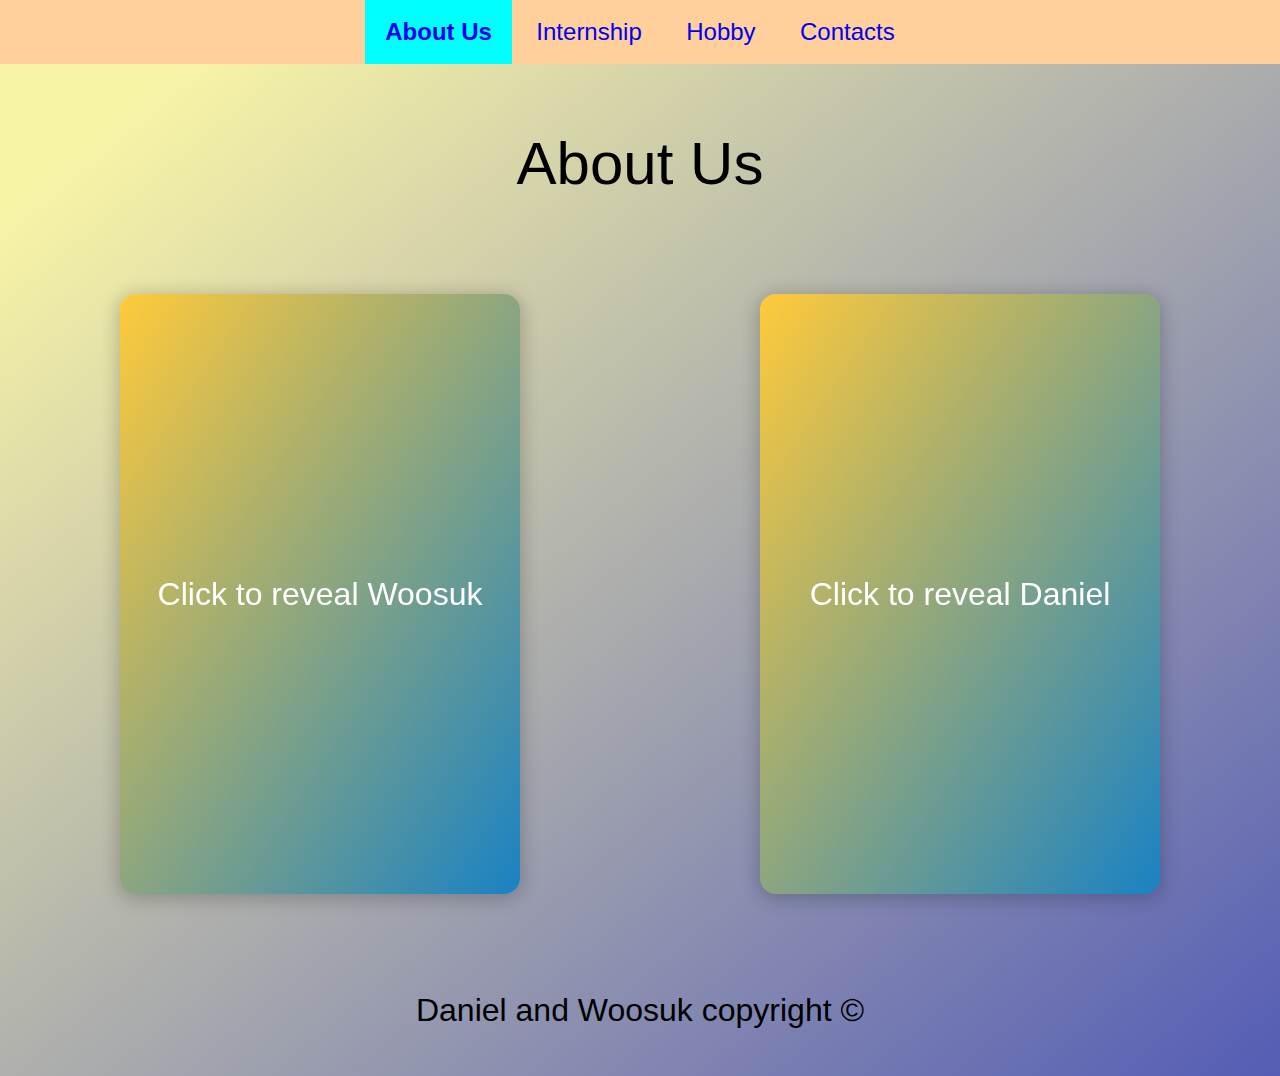
<file: index.html>
<!DOCTYPE html>
<html lang="en">

    <head>
        <meta charset="UTF-8">
        <meta http-equiv="X-UA-Compatible" content="IE=edge">
        <meta name="viewport" content="width=device-width, initial-scale=1.0">
        <link rel="stylesheet" href="css/html5reset.css">
        <link rel="stylesheet" href="css/style.css">
        <link rel="stylesheet" href="css/index.css">

        <title>Document</title>
    </head>

    <body>
        <a class="skip" href="#skip">Skip to Main Content</a>
        <header>
            <nav class="nav_bar">
                <div>
                    <ul>
                        <li id="show-menu"><a href="">Show Menu</a></li>
                        <li id="hide-menu"><a href="">Hide Menu</a></li>
                        <li id="index"><a href="index.html">About Us</a></li>
                        <li id="internship"><a href="internship.html">Internship</a></li>
                        <li id="hobby"><a href="hobby.html">Hobby</a></li>
                        <li id="future"><a href="future.html"> Contacts</a>
                        </li>
                    </ul>
                </div>
            </nav>

        </header>

        <main class="container" id="skip">
            <p><span id='time'></span></p>
            <h1> About Us </h1>
            <div class="card-container">
                <div class="card">
                    <div class="card_inner" id="card_woosuk">
                        <div class="card_face front">
                            <h2> Click to reveal Woosuk</h2>
                        </div>
                        <div class="card_face back">
                            <div class="card_content">
                                <div class="card_header">
                                    <img src="images/woosuk.jpg" alt="a picture
                                        of a
                                        distinguished gentlemen named Woosuk"
                                        class="pfp" />
                                    <h2> Woosuk Kang </h2>
                                </div>
                                <div class="card_body">
                                    <h3>
                                        Computer Science student at the
                                        University of Michigan
                                    </h3>
                                    <p>
                                        I'm currently pursuing a Bachelor's
                                        Degree in Computer Science in the
                                        College of Engineering. I interned as a
                                        software enginner at Bank of America in
                                        Chicago over the summer and will be
                                        joining them again as a new grad in July
                                        2023.
                                    </p>
                                </div>
                            </div>
                        </div>
                    </div>
                </div>

                <div class="card">
                    <div class="card_inner" id="card_daniel">
                        <div class="card_face front">
                            <h2> Click to reveal Daniel</h2>
                        </div>
                        <div class="card_face back">
                            <div class="card_content">
                                <div class="card_header">
                                    <img src="images/Daniel.png" alt="Daniel
                                        Shim
                                        senior portrait" class="pfp" />
                                    <h2> Daniel Shim </h2>
                                </div>
                                <div class="card_body">
                                    <h3>
                                        Computer Science student at the
                                        University of Michigan
                                    </h3>
                                    <p>
                                        I'm currently pursuing a Bachelor's
                                        Degree in Computer Science in the
                                        College of Engineering. I interned as a
                                        software enginner at Capital One in
                                        McLean, VA over the summer. I will be
                                        joining SUGS in fall 2023.

                                    </p>
                                </div>
                            </div>
                        </div>
                    </div>
                </div>
            </div>
            <script src="js/func.js"></script>
            <script src="js/index.js"></script>
        </main>

        <footer>
            Daniel and Woosuk copyright &copy
        </footer>

    </body>

</html>
</file>
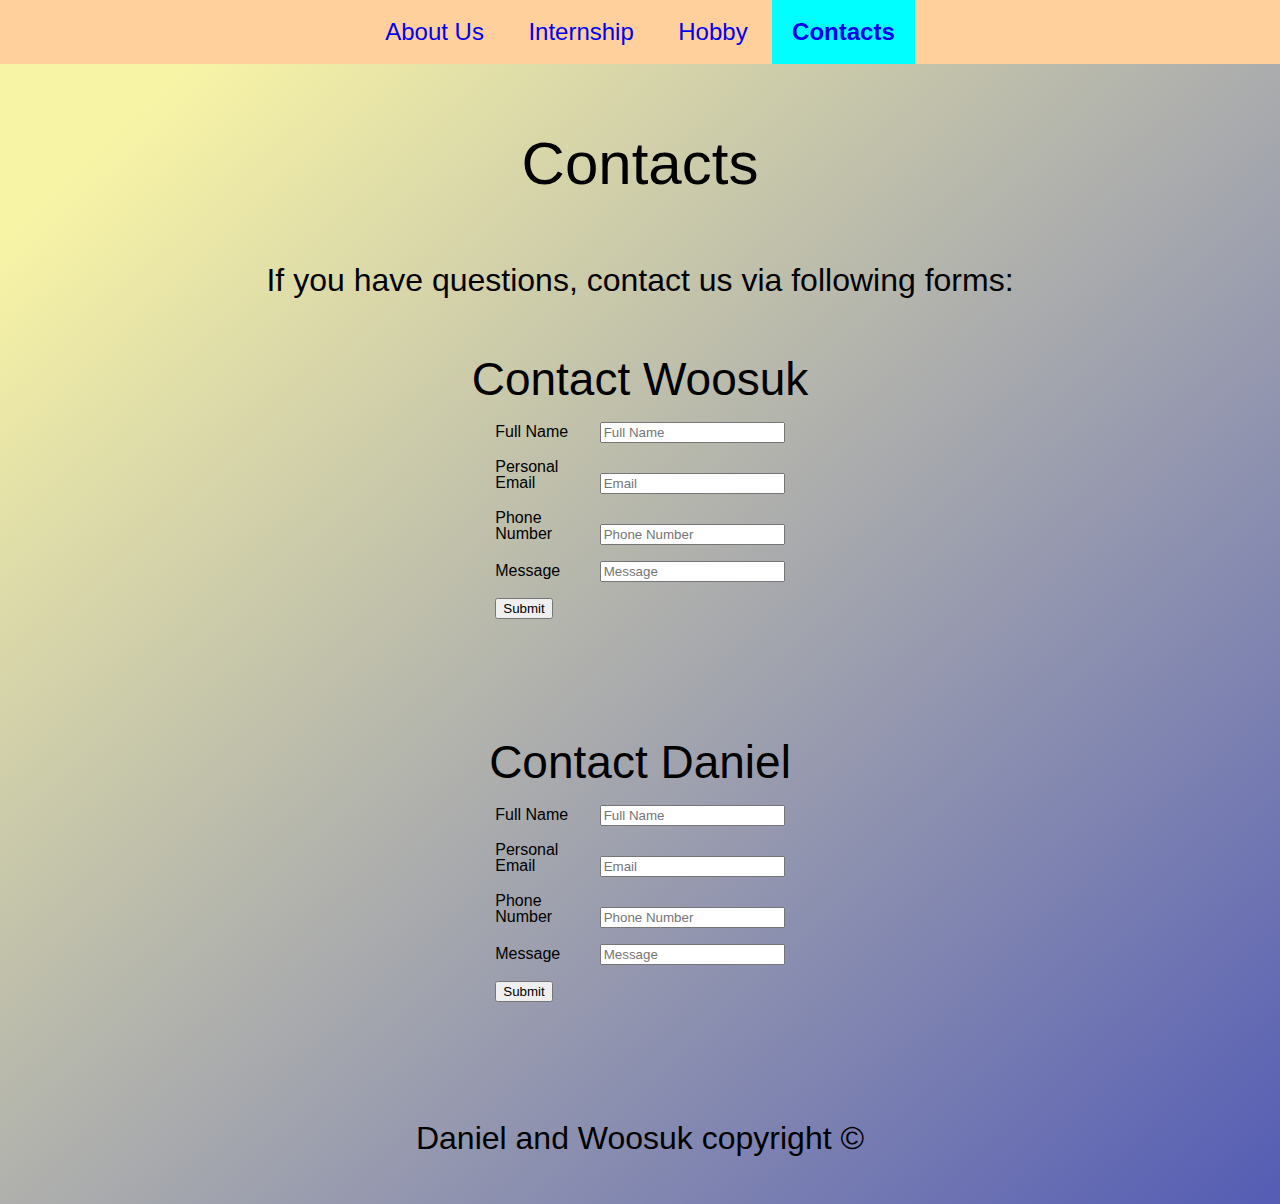
<file: future.html>
<!DOCTYPE html>
<html lang="en">

<head>
    <meta charset="UTF-8">
    <meta http-equiv="X-UA-Compatible" content="IE=edge">
    <meta name="viewport" content="width=device-width, initial-scale=1.0">
    <link rel="stylesheet" href="css/html5reset.css">
    <link rel="stylesheet" href="css/style.css">
    <link rel="stylesheet" href="css/future.css">
    <title>Document</title>
</head>

<body>
    <a class="skip" href="#skip">Skip to Main Content</a>
    <header>
        <script src="https://smtpjs.com/v3/smtp.js"></script>
        <nav class="nav_bar">
            <ul>
                <li id="show-menu"><a href="">Show Menu</a></li>
                <li id="hide-menu"><a href="">Hide Menu</a></li>
                <li id="index"><a href="index.html">About Us</a></li>
                <li id="internship"><a href="internship.html">Internship</a></li>
                <li id="hobby"><a href="hobby.html">Hobby</a></li>
                <li id="future"><a href="future.html"> Contacts </a> </li>

            </ul>
        </nav>
    </header>
    <main id="skip">
        <h2><span id='time'></span></h2>
        <h1>Contacts</h1>
        <div>
            <p>
                If you have questions, contact us via following forms:
            </p>
        </div>
        <div class="email">
            <div>
                <h2>Contact Woosuk</h2>
            </div>
            <div class="myText">
                <form action="https://formspree.io/f/mdojqzwr" method="POST">
                    <label for="fname1">Full Name</label>
                    <input type="text" id="fname1" name="fullname" placeholder="Full Name">
                    <br><br>
                    <label for="email1">Personal Email</label>
                    <input type="text" id="email1" name="email" placeholder="Email">
                    <br><br>
                    <label for="number1">Phone Number</label>
                    <input type="text" id="number1" name="number" placeholder="Phone Number">
                    <br><br>
                    <label for="message1">Message</label>
                    <input type="text" id="message1" name="message" placeholder="Message">&#8205;
                    <br><br>
                    <input type="submit" value="Submit">
                </form>
            </div>
        </div>
        <div class="email">
            <div>
                <h2>Contact Daniel</h2>
            </div>
            <div class="myText">
                <form action="https://formspree.io/f/mdojqzwr" method="POST">
                    <label for="fname">Full Name</label>
                    <input type="text" id="fname" name="fullname" placeholder="Full Name">
                    <br><br>
                    <label for="email">Personal Email</label>
                    <input type="text" id="email" name="email" placeholder="Email">
                    <br><br>
                    <label for="number">Phone Number</label>
                    <input type="text" id="number" name="number" placeholder="Phone Number">
                    <br><br>
                    <label for="message">Message</label>
                    <input type="text" id="message" name="message" placeholder="Message">&#8205;
                    <br><br>
                    <input type="submit" value="Submit">
                </form>
                <!-- <label for="text2"><p class="label">Daniel</p></label>
                <textarea id="text2" rows="10" cols="40" placeholder="Dear Daniel Shim,"></textarea> -->
            </div>
            <!-- <div class="button1">
                <button class="b1" onclick="sendMail2(); return false">Send</button>
            </div> -->
        </div>
        <script src="js/func.js"></script>
    </main>

    <footer>
        Daniel and Woosuk copyright &copy
    </footer>

</body>

</html>
</file>
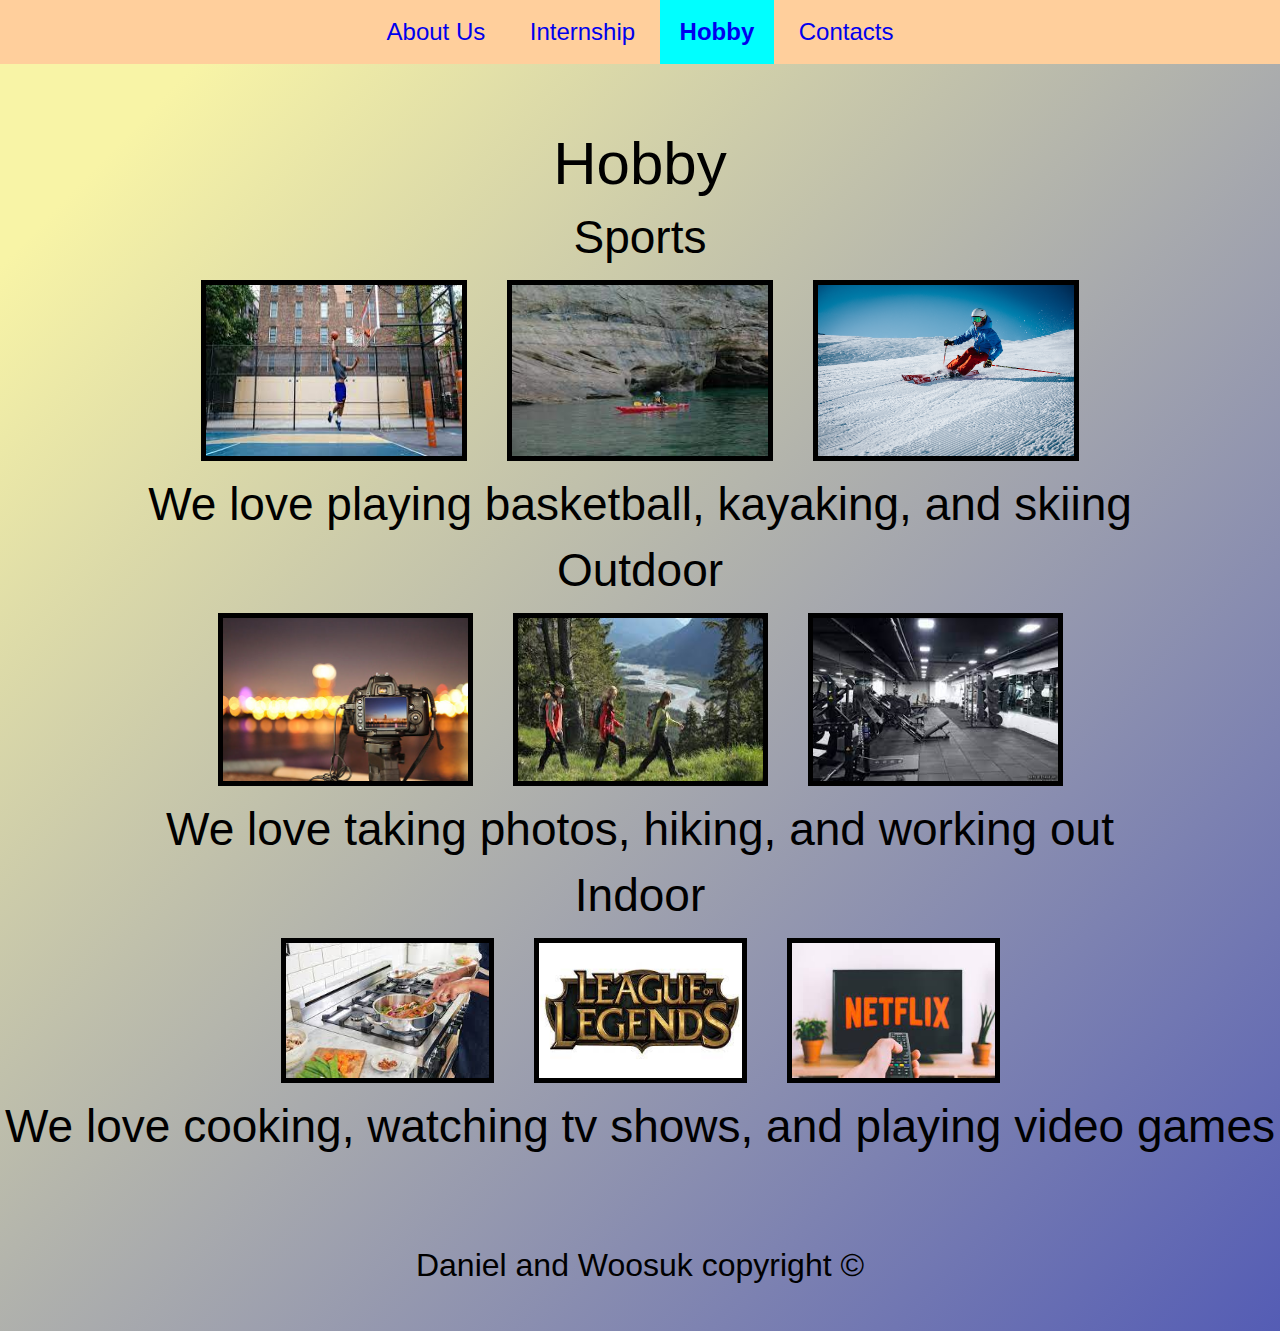
<file: hobby.html>
<!DOCTYPE html>
<html lang="en">

    <head>
        <meta charset="UTF-8">
        <meta http-equiv="X-UA-Compatible" content="IE=edge">
        <meta name="viewport" content="width=device-width, initial-scale=1.0">
        <link rel="stylesheet" href="css/html5reset.css">
        <link rel="stylesheet" href="css/style.css">
        <link rel="stylesheet" href="css/hobby.css">
        <title>Document</title>
    </head>

    <body>
        <a class="skip" href="#skip">Skip to Main Content</a>
        <header>
            <nav class="nav_bar">
                <div>
                    <ul>
                        <li id="show-menu"><a href="">Show Menu</a></li>
                        <li id="hide-menu"><a href="">Hide Menu</a></li>
                        <li id="index"><a href="index.html">About Us</a></li>
                        <li id="internship"><a href="internship.html">Internship</a></li>
                        <li id="hobby"><a href="hobby.html">Hobby</a></li>
                        <li id="future"><a href="future.html"> Contacts </a>
                        </li>

                    </ul>
                </div>
            </nav>
        </header>

        <main id="skip">
            <p><span id='time'></span></p>
            <h1>Hobby</h1>
            <div class="gallery">
                <h2>Sports</h2>
                <div class="break"></div>
                <div class="gallery-image">
                    <img src="images/playingbb.jpg" alt="Woosuk enjoys playing
                        basketball">
                    <img src="images/kayak.jpg" alt="Woosuk goes canoeing
                        sometimes">
                    <img src="images/ski.jpg" alt="Woosuk and Daniel love to
                        ski">
                </div>
                <h2 class="gallery-caption">We love playing basketball, kayaking, and skiing</h2>
            </div>
            <div class="gallery">
                <h2>Outdoor</h2>
                <div class="break"></div>
                <div class="gallery-image">
                    <img src="images/pictures.jpg" alt="Daniel loves to take
                        photos with his polaroid">
                    <img src="images/hiking.jpg" alt="Daniel enjoys hiking">
                    <img src="images/gym.jpg" alt="Woosuk and Daniel go to the
                        gym frequently">
                </div>
                <h2 class="gallery-caption">We love taking photos, hiking, and working out</h2>
            </div>
            <div class="gallery">
                <h2>Indoor</h2>
                <div class="break"></div>
                <div class="gallery-image">
                    <img src="images/cooking.jpg" alt="Woosuk loves to cook">
                    <img src="images/logo.jpg" alt="Woosuk and Daniel play a lot
                        of league">
                    <img src="images/movies.jpg" alt="Woosuk likes to binge
                        movies on netflix">
                </div>
                <div class="break"></div>
                <h2 class="gallery-caption">We love cooking, watching tv shows, and playing video games</h2>
            </div>

            <script src="js/func.js"></script>
        </main>

        <footer>
            Daniel and Woosuk copyright &copy
        </footer>

    </body>

</html>
</file>
<file: css/style.css>
.nav_bar {
  display: flex;
  justify-content: space-around;
  width: 100%;
}

.nav_bar>div {
  width: 100%;
}

.nav_bar ul {
  list-style-type: none;
  margin: 0;
  padding: 0;
  overflow: hidden;
  text-align: center;
}

.nav_bar ul li {
  /* display: inline; */
  padding: 10px;
}

.nav_bar ul li a {
  display: block;
  /* padding: 20px; */
  font-size: 24px;
  /* background-color: #dddddd; */
  text-decoration: none;
}

body {
  overflow: auto;
  font-family: Arial, Helvetica, sans-serif;
}

a.skip {
  background: white;
  left: 0;
  padding: 6px;
  position: absolute;
  top: -40px;
  -webkit-transition: top 1s ease-out;
  transition: top 1s ease-out;
  z-index: 1;
}

a.skip:focus {
  top: 20px;
  color: black;
  text-decoration-style: solid;
}

img {
  border: 5px solid black;
  width: 80%;
}

h1 {
  font-size: 60px;
  font-family: Arial, Helvetica, sans-serif;
}

h2 {
  font-size: 46px;
  text-align: center;
}

main h1:first-of-type {
  /* margin-bottom: 20px; */
}

h1,
p {
  text-align: center;
  margin-top: 70px;
}

.break {
  flex-basis: 100%;
  height: 0;
}

.card-container {
  display: flex;
  flex-direction: column;
}

footer {
  font-family: Arial, Helvetica, sans-serif;
  font-size: 2rem;
  margin-top: 100px;
  margin-bottom: 50px;
  text-align: center;
}

#hide-menu,
#index,
#internship,
#future,
#hobby {
  display: none;
}

#show-menu,
#hide-menu {
  background-color: #dddddd;
}

#time {
  font-size: 2rem;
}




header {
  background-color: #FFCF9C;
}


body {
  background-image: linear-gradient(to bottom right, #F8F4A6 10%, #3943B7 115%);
}




@media only screen and (min-width: 700px) {

  #index,
  #internship,
  #future,
  #hobby {
    display: inline-flex;
  }

  #show-menu,
  #hide-menu {
    display: none;
  }

  .nav_bar {
    display: flex;
    justify-content: space-around;
    position: sticky;
    width: 100%;
  }

  .nav_bar ul {
    list-style-type: none;
    margin: 0;
    padding: 0;
    overflow: hidden;
    float: right;
  }

  .nav_bar ul li {
    display: inline-block;
    padding: 20px;
  }

  .nav_bar ul li a {
    display: inline;
    /* padding: 30px; */
    /* background-color: #dddddd; */
    text-decoration: none;
  }
}

@media only screen and (min-width: 1100px) {
  .nav_bar {
    display: flex;
    justify-content: space-around;
    position: sticky;
    width: 100%;
    flex-direction: column;
  }

  .nav_bar ul {
    list-style-type: none;
    margin: 0;
    padding: 0;
    overflow: hidden;
    float: unset;
  }

  .nav_bar ul li {
    display: inline-block;
  }

  .card-container {
    display: flex;
    flex-direction: row;
  }

  /* .nav_bar ul li a {
    display: block;
    padding: 30px;
    font-size: 16px;
    background-color: #dddddd;
    text-decoration: none;
  } */
}
</file>
<file: css/index.css>
.portrait1 img,
.portrait2 img {
  width: 80%;
}

.portrait1 {
  display: flex;
  justify-content: center;
  align-items: center;
  font-size: 2rem;
}

.portrait1 img,
.portrait2 img {
  margin: 5%;
  width: 50%;
}

.portrait1 p,
.portrait2 p {
  display: inline;
}

.portrait2 {
  display: flex;
  justify-content: center;
  align-items: center;
  font-size: 2rem;
}

#index {
  /* padding: 10px; */
  background-color: cyan;
  font-weight: bolder;
  text-decoration: none;
}

/* #index a {
    font-size: 20px;
  } */









:root {
  --primary: #FFCA3A;
  --secondary: #1982C4;
  --dark: black;
  --light: white;
}

* {
  margin: 0;
  padding: 0;
}

body {
  font-family: Arial, Helvetica, sans-serif;
  width: 100%;
  min-height: 100vh;
}

.card {
  margin: 100px auto 0;
  width: 400px;
  height: 600px;
  perspective: 1000px;
}

.card_inner {
  width: 100%;
  height: 100%;
  transition: transform 1s;
  transform-style: preserve-3d;
  cursor: pointer;
  position: relative;
}

.card_inner.is_flipped {
  transform: rotateY(180deg);
}

.card_face {
  position: absolute;
  width: 100%;
  height: 100%;
  -webkit-backface-visibility: hidden;
  backface-visibility: hidden;
  overflow: hidden;
  border-radius: 16px;
  box-shadow: 0px 3px 18px 3px rgba(0, 0, 0, 0.2);
}


.front {
  background-image: linear-gradient(to bottom right, var(--primary), var(--secondary));
  display: flex;
  align-items: center;
  justify-content: center;
}

.front h2 {
  color: #FFF;
  font-size: 32px;
}

.back {
  background-color: var(--light);
  transform: rotateY(180deg);
}

.card_content {
  width: 100%;
  height: 100%;

}

.card_header {
  position: relative;
  padding: 30px 30px 40px;
}

.card_header:after {
  content: '';
  display: block;
  position: absolute;
  top: 0px;
  left: 0px;
  right: 0px;
  bottom: 0px;
  z-index: -1;
  border-radius: 0 0 50% 0;
  background-image: linear-gradient(to bottom left, var(--primary) 10%, var(--secondary) 115%);
}

.pfp {
  display: block;
  width: 128px;
  height: 128px;
  margin: 0 auto 30px;
  border-radius: 50%;
  background-color: white;
  border: 5px solid white;
  object-fit: cover;
}

.card_header h2 {
  color: black;
  font-size: 32px;
  font-weight: 900;
  text-transform: uppercase;
  text-align: center;
}

.card_body {
  padding: 30px;
}

.card_body h3 {
  color: var(--dark);
  font-size: 24px;
  font-weight: 600;
  margin-bottom: 15px;
}

.card_body p {
  color: var(--dark);
  font-size: 18px;
  line-height: 1.5;
}
</file>
<file: css/future.css>
p {
    font-family: Arial, Helvetica, sans-serif;
    font-size: 2rem;
}

main {
    margin: 40px;
}

#future {
    background-color: cyan;
    font-weight: bolder;
    text-decoration: none;
}

#future a {
    /* font-size: 24px; */
}

.myText {
    display: flex;
    justify-content: center;
    align-items: flex-end;
    height: 50%;
    margin: 20px;
}


textarea {
    font-size: 2rem;
    font-family: Arial, Helvetica, sans-serif;
}

.button1 {
    display: flex;
    justify-content: center;
    height: 50%;
}

.b1 {
    width: 25%;
    font-size: 2rem;
}

.email {
    margin-bottom: 10%;
    margin-top: 5%;
}

.myText label {
    display: inline-block;
    width: 100px;
}
</file>
<file: css/hobby.css>
.gallery {
  display: flex;
  flex-wrap: wrap;
  align-items: center;
  justify-content: center;
  flex-direction: column;
  margin-top: 20px;
}

.gallery img {
  width: 80%;
}

.gallery-image {
  display: flex;
  flex-direction: column;
  align-items: center;
}

.gallery-image img {
  margin: 20px;
}

#hobby {
  background-color: cyan;
  font-weight: bolder;
  text-decoration: none;
}

#hobby a {
  /* font-size: 24px; */
}


@media only screen and (min-width: 700px) {
  .gallery img {
    width: 35%;
    margin: 20px;
  }

  .gallery-image {
    flex-direction: row;
    align-items: stretch;
    justify-content: center;
    flex-wrap: wrap;
  }

}

@media only screen and (min-width: 1100px) {
  .gallery img {
      margin: 20px;
      width: 20%
    }
    .gallery {
        flex-direction: row;
    }
}
</file>
